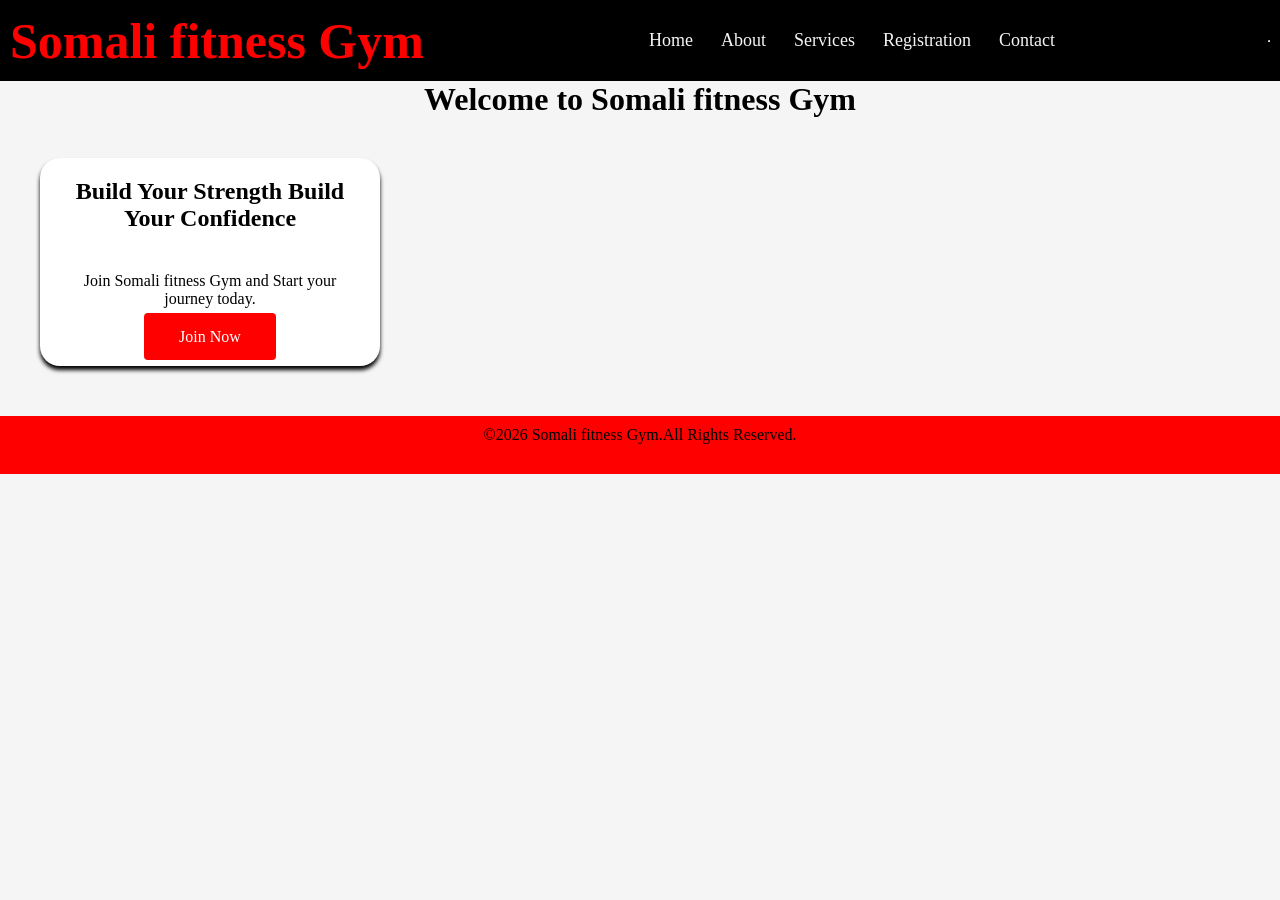
<file: index.html>
<!DOCTYPE html>
<html lang="en">
<head>
    <meta charset="UTF-8">
    <meta name="viewport" content="width=device-width, initial-scale=1.0">
    <title>Home</title>
    <style>
        .card{
            justify-content: center;
            width: 70%;
            margin-top: 30px;
            margin-left: 30px;
            padding: 10px;
        }
        .containers{
            align-items: center;
        }
    </style>
    <link rel="stylesheet" href="style.css">
    
</head>
<body>
    
    <header>
        <div class="logo">
        <h1>Somali fitness Gym</h1>
        </div>
        <nav>
         <ul>
                <li><a href="index.html">Home</a></li>&nbsp;&nbsp;
                <li><a href="about.html">About</a></li>&nbsp;&nbsp;
                <li><a href="services.html">Services</a></li>&nbsp;&nbsp;
                <li><a href="registration.html">Registration</a></li>&nbsp;&nbsp;
                <li><a href="contact.html">Contact</a></li>&nbsp;&nbsp;
            </ul>
        </nav>
         <hr>
        </header>
        <h1 style="text-align: center;">Welcome to Somali fitness Gym</h1>

         <div class="containers">
        <div class="card">
        <h2>Build Your Strength Build Your Confidence</h2>
        <p>Join Somali fitness Gym and Start your journey today.</p>
        <a href="#" class="hero">Join Now</a>
        </div>
        </div>
        
    

    <footer>
        <p>&copy;2026 Somali fitness Gym.All Rights Reserved.</p>
    </footer>
   
</body>
</html>
</file>
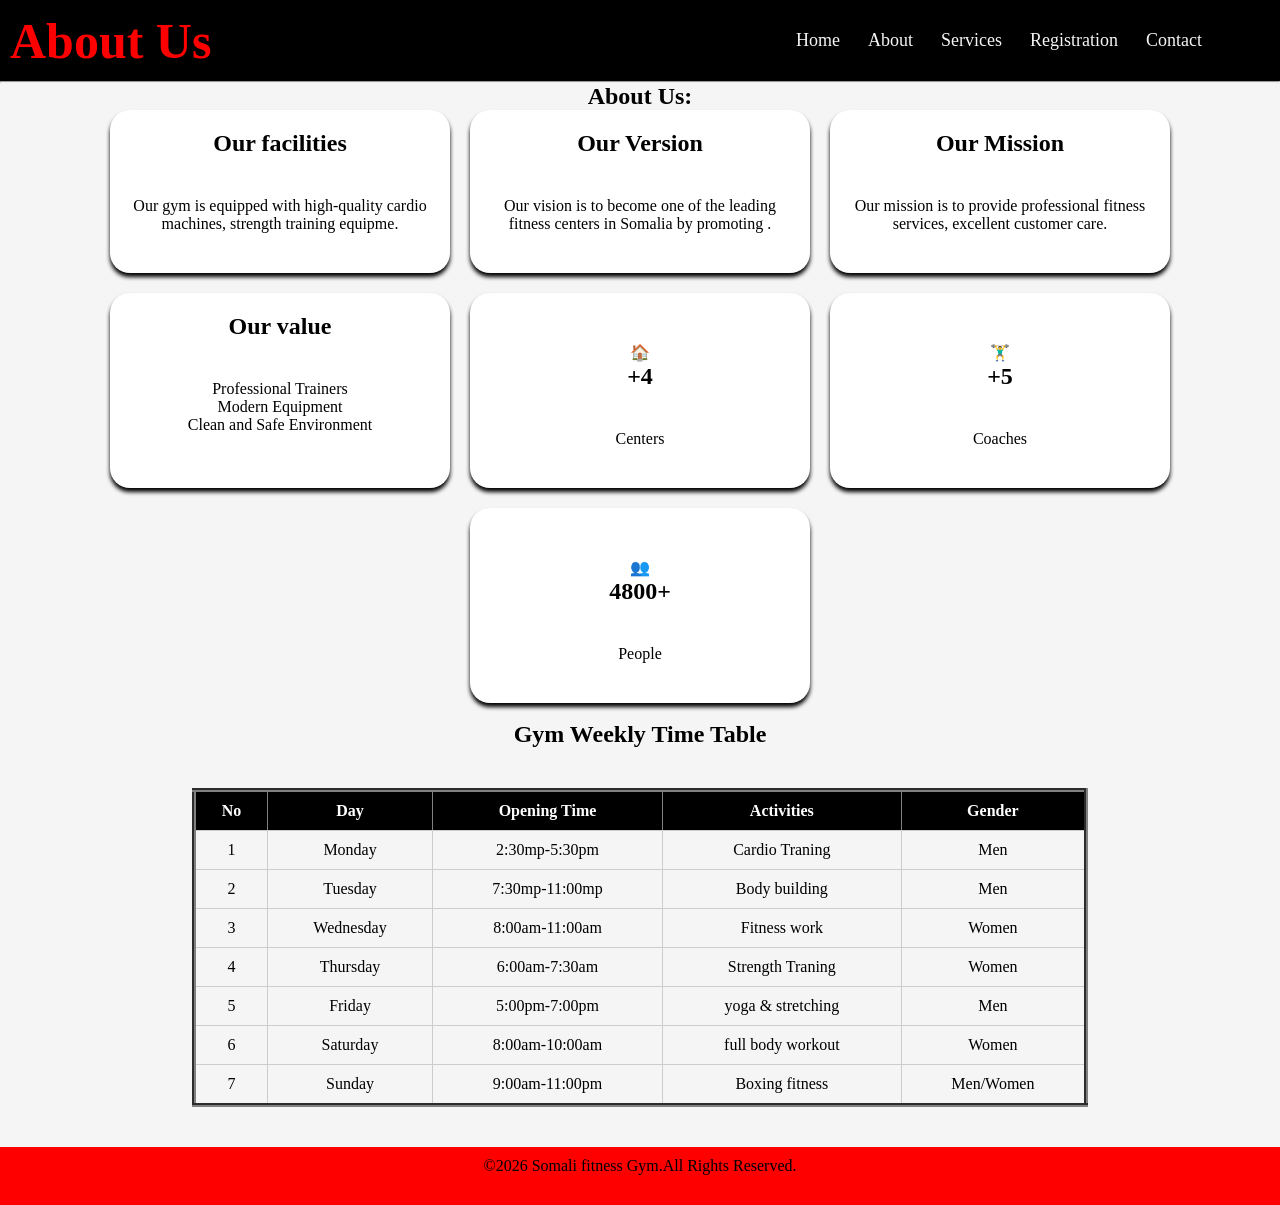
<file: about.html>
<!DOCTYPE html>
<html lang="en">
<head>
    <meta charset="UTF-8">
    <meta name="viewport" content="width=device-width, initial-scale=1.0">
    <title>About</title>
    <style>
        .cad{
            display: flex;
            justify-content: center;
            gap: 20px;
            flex-wrap: wrap;
            border-radius: 20px;
            
        }
    </style>
    <link rel="stylesheet" href="style.css">
    
</head>
<body>
 <header>
    <div class="logo">
    <h1>About Us</h1>
    </div>
    <nav>
            <ul>
                <li><a href="index.html">Home</a></li>&nbsp;&nbsp;
                <li><a href="about.html">About</a></li>&nbsp;&nbsp;
                <li><a href="services.html">Services</a></li>&nbsp;&nbsp;
                <li><a href="registration.html">Registration</a></li>&nbsp;&nbsp;
                <li><a href="contact.html">Contact</a></li>&nbsp;&nbsp;
            </ul>
        </nav>
        </header>
        <hr>
        <section id="about">
        <h1 style="text-align: center;">About Us:</h1>
    
    <div class="cad">
        <div class="card">
            <h2>Our facilities</h2>
            <p>
    Our gym is equipped with high-quality cardio machines, strength training equipme.</p>

        </div>
        <div class="card">
            <h2>Our Version</h2>
            <p>
   Our vision is to become one of the leading fitness centers in Somalia by promoting .</p>

        </div>
        <div class="card">
            <h2>Our Mission</h2>
            <p>
Our mission is to provide professional fitness services, excellent customer care.</p>
        </div>
        <div class="card">
            <h2>Our value</h2>
            
    
       Professional Trainers <br>
       Modern Equipment <br>
      Clean and Safe Environment


        </div>




        <div class="card">
            <div class="icon">🏠</div>
            <h2>+4</h2>
            <P>Centers</P>
        </div>
         <div class="card">
            <div class="icon">🏋️‍♂️</div>
            <h2>+5</h2>
            <P>Coaches</P>
        </div>

 <div class="card">
            <div class="icon">👥</div>
            <h2>4800+</h2>
            <P>People</P>
        </div>
          </div>


          <br>

  
    <table border="4">
        <h2 style="text-align: center;">Gym Weekly Time Table</h2>
        <tr>
            <th>No</th>
            <th>Day</th>
            <th> Opening Time</th>
            <th>Activities</th>
            <th>Gender</th>
        </tr>
        <tr>
            <td>1</td>
            <td>Monday</td>
            <td>2:30mp-5:30pm</td>
            <td>Cardio Traning</td>
            <td>Men</td>
        </tr>
        <tr>
            <td>2</td>
            <td>Tuesday</td>
            <td>7:30mp-11:00mp</td>
            <td>Body building</td>
            <td>Men</td>
        </tr>
        <tr>
            <td>3</td>
            <td>Wednesday</td>
            <td>8:00am-11:00am</td>
            <td>Fitness work</td>
            <td>Women</td>
        </tr>
        <tr>
            <td>4</td>
            <td>Thursday</td>
            <td>6:00am-7:30am</td>
            <td>Strength Traning</td>
            <td>Women</td>
        </tr>
        <tr>
            <td>5</td>
            <td>Friday</td>
            <td>5:00pm-7:00pm</td>
            <td>yoga & stretching </td>
            <td>Men</td>
        </tr>
        <tr>
            <td>6</td>
            <td>Saturday</td>
            <td>8:00am-10:00am</td>
            <td>full body workout</td>
            <td>Women</td>
        </tr>
        <tr>
            <td>7</td>
            <td>Sunday</td>
            <td>9:00am-11:00pm</td>
            <td>Boxing fitness</td>
            <td>Men/Women</td>
        </tr>
    
    </table>
    
    </section>
    
    <footer>
        <p>&copy;2026 Somali fitness Gym.All Rights Reserved.</p>
    </footer>
    

    

    
    
</body>
</html>
</file>
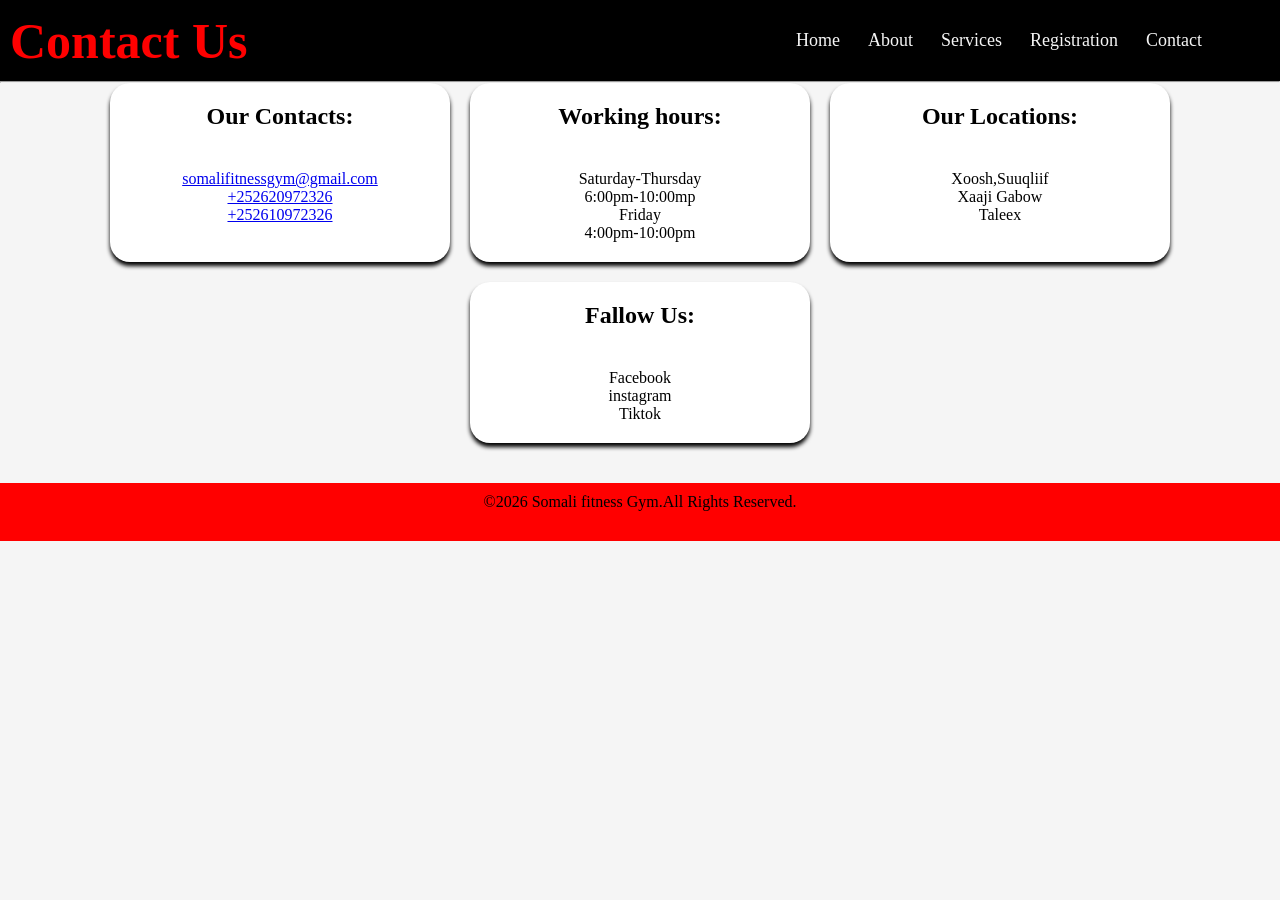
<file: contact.html>
<!DOCTYPE html>
<html lang="en">
<head>
    <meta charset="UTF-8">
    <meta name="viewport" content="width=device-width, initial-scale=1.0">
    <title>Contact</title>
    <link rel="stylesheet" href="style.css">
</head>
<body>
    <header>
      
  <div class="logo">
         <h1>Contact Us</h1>
         </div>
         <nav>
            <ul>
                <li><a href="index.html">Home</a></li>&nbsp;&nbsp;
                <li><a href="about.html">About</a></li>&nbsp;&nbsp;
                <li><a href="services.html">Services</a></li>&nbsp;&nbsp;
                <li><a href="registration.html">Registration</a></li>&nbsp;&nbsp;
                <li><a href="contact.html">Contact</a></li>&nbsp;&nbsp;
            </ul>
        </nav>
        </header>
        <hr>
      

   
    <section id="contact">
        
         <div class="cards">
            <div class="card">
                <h2>Our Contacts:</h2>

             
        <a href="target"blank >somalifitnessgym@gmail.com</a> <br>
        <a href="target"blank>+252620972326</a> <br>
        <a href="target"blank>+252610972326</a> 
  
      
      </div>
      <div class="card">
        <h2>Working hours:</h2>
        
            Saturday-Thursday <br>
            6:00pm-10:00mp <br>
            Friday <br>
            4:00pm-10:00pm
        

      </div>
      <div class="card">
      
            <h2>Our Locations:</h2>
            

            Xoosh,Suuqliif <br>
            Xaaji Gabow <br>
            Taleex
            
        
        </div>
      <div class="card">
      <h2>Fallow Us:</h2>
    
        Facebook <br>
        instagram <br>
        Tiktok
    
      </div>
      </div>

          
    <footer>
          <p>&copy;2026 Somali fitness Gym.All Rights Reserved.</p>
    </footer>
    </section>

    
</body>
</html>
</file>
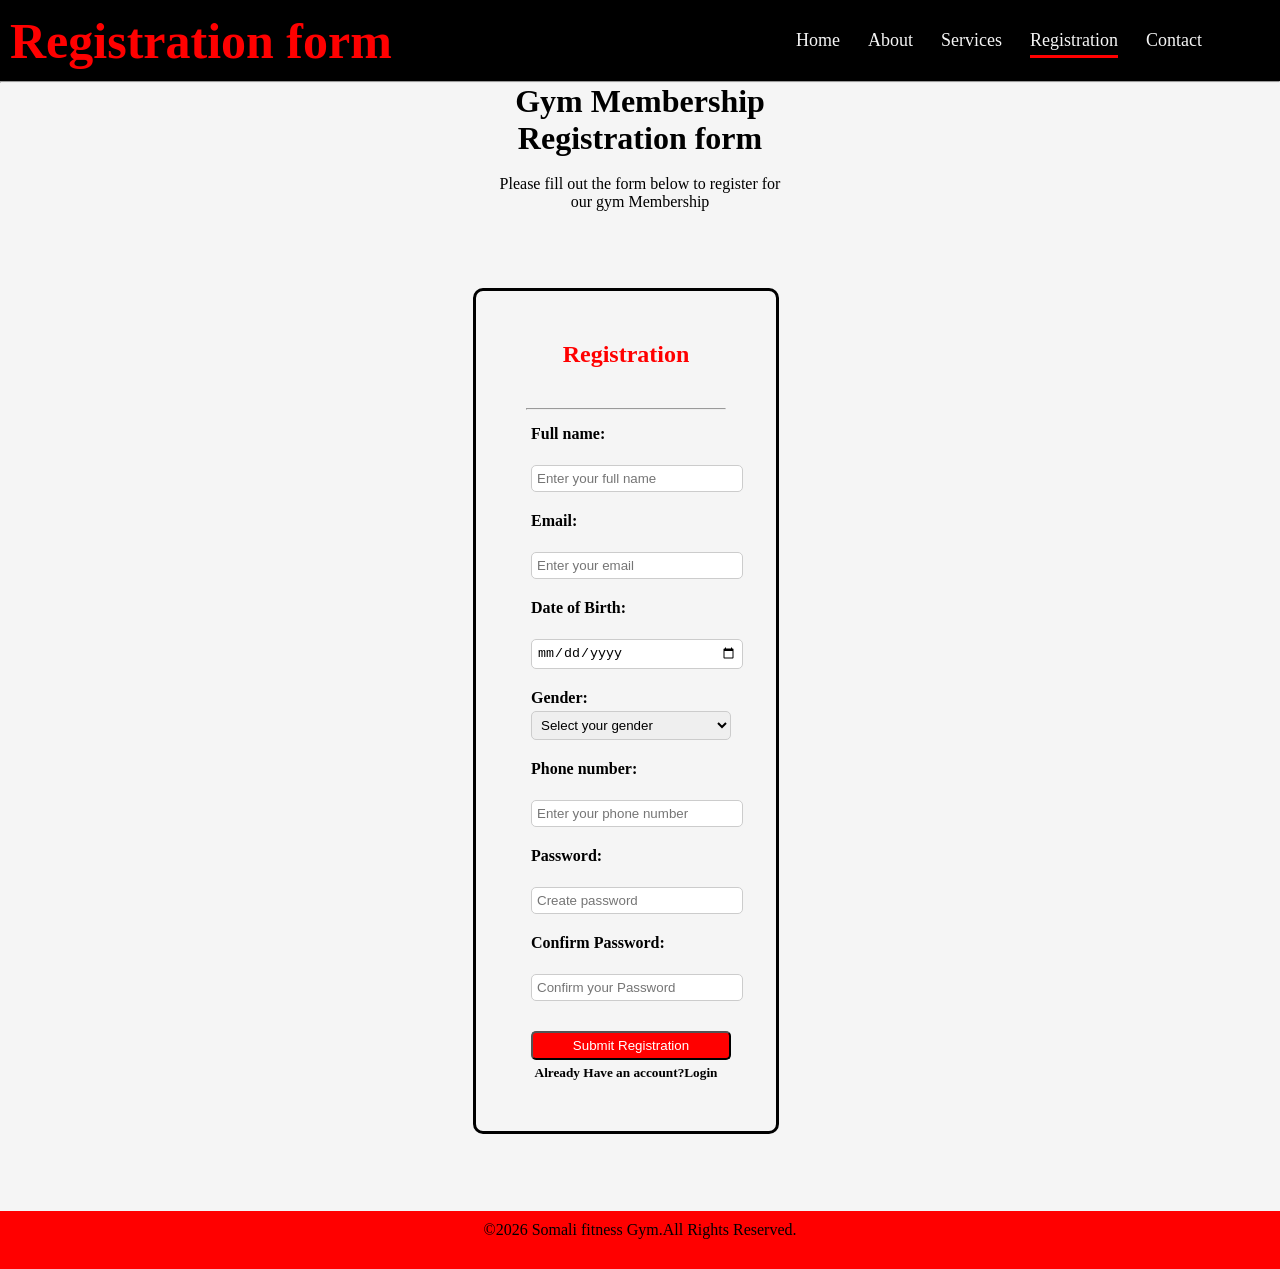
<file: registration.html>
<!DOCTYPE html>
<html lang="en">
<head>
    <meta charset="UTF-8">
    <meta name="viewport" content="width=device-width, initial-scale=1.0">
    <title>Registration</title>
    <style>
        body{
            
            justify-content: center;
            align-items: center;
            min-height: 100vh;
            margin: 0;
            background-color: #f2f2f2;
        }
        form{
            width: 200px;
            padding: 50px;
            border: 3px solid black;
            border-radius: 10px;
        }
        .cardd{
            display: flex;
            justify-content: center;
            align-items: center;
            min-height: 100vh;
            width: 90%;
            margin: 50px;
            border-radius: 20px;
            box-shadow: 0 0 1 rgb(0, 0, 0,.3);

        }
        input,select{
            width: 100%;
            padding: 5px;
            margin-top: 4px;
            border: 1px solid #ccc;
            border-radius: 5px;
        }
        button{
            width: 100%;
            padding: 5px;
            margin-top: 10px;
            background: red;
            color: white;
            border-radius: 5px;

        }


    </style>
    <link rel="stylesheet" href="style.css">
</head>
<body>
    
    <header>
        <div class="logo">
        <h1>Registration form </h1>
        </div>
        <nav>
            <ul>
                <li><a href="index.html">Home</a></li>&nbsp;&nbsp;
                <li><a href="about.html">About</a></li>&nbsp;&nbsp;
                <li><a href="services.html">Services</a></li>&nbsp;&nbsp;
                <li><a href="registration.html" class="active">Registration</a></li>&nbsp;&nbsp;
                <li><a href="contact.html">Contact</a></li>&nbsp;&nbsp;
            </ul>
        </nav>
        </header>
         <hr>
             
           
         <h1 style="text-align: center;">Gym Membership <br> Registration form</h1> <br>
         <p style="text-align: center;">Please fill out the form below to register for  <br>our gym Membership</p>

        </p>
        </div>
        
     <div class="cardd">  
        <form>
            <h2 style="text-align: center; color: red;">Registration</h2>
            <hr>
            <fieldset>

        <p>
        <label for="Full name:">Full name:</label><br>
        <input type="text" name="Full name" id="full name" placeholder="Enter your full name">
        </p>

     <p>
        <label for="Email:">Email:</label><br>
        <input type="enail" name="" id="" placeholder="Enter your email">
        </p>

    <p>
        <label for="Date of Birth:">Date of Birth:</label><br>
        <input type="date" name="Date of Birth" id="Date of Birth" placeholder="dd/mm/yyyy" required>
        </p>
       
             
            <label for="">Gender:</label>
            <p>
            <select>
                <option>Select your gender</option>
                <option>Male</option>
                <option>Female</option>
                 </p>
            </select>
        
      

        <p>
            <label for="Phone number:">Phone number:</label><br>
            <input type="tell" name="mobile:" id="mobile:" placeholder="Enter your phone number">
        </p>

        <p>
            <label for="Password:">Password:</label><br>
            <input type="password" name="" id="" placeholder="Create password" required>
        </p>

    <p>
        <label for="Confirm Password:">Confirm Password:</label><br>
        <input type="text" name="" id="" placeholder="Confirm your Password" required>
    </p>
    
        
             
            <button type="Submit Registration">Submit Registration</button required>
            
        </fieldset>
        <h5 style="text-align: center;">Already Have an account?Login</h5>
         </form>
         </div>
        
        
           

          
           <footer>
        <p>&copy;2026 Somali fitness Gym.All Rights Reserved.</p>
    </footer>
           

    
</body>
</html>
</file>
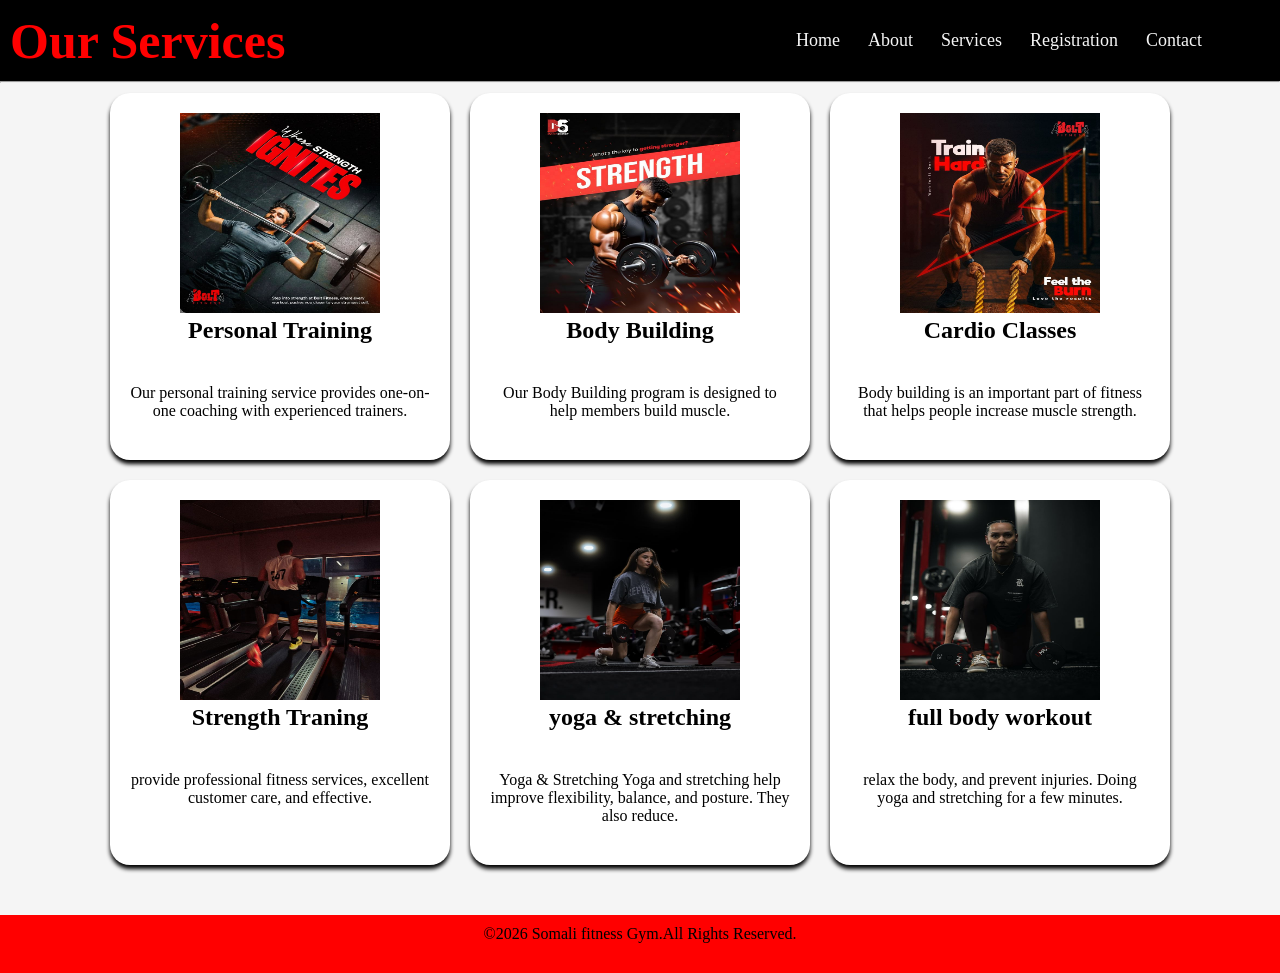
<file: services.html>
<!DOCTYPE html>
<html lang="en">
<head>
    <meta charset="UTF-8">
    <meta name="viewport" content="width=device-width, initial-scale=1.0">
    <title>Services</title>
    <link rel="stylesheet" href="style.css">
</head>
<body>
    <header>
   <div class="logo">
    <h1>Our Services</h1>
</div>
       <nav>
            <ul>
                <li><a href="index.html">Home</a></li>&nbsp;&nbsp;
                <li><a href="about.html">About</a></li>&nbsp;&nbsp;
                <li><a href="services.html">Services</a></li>&nbsp;&nbsp;
                <li><a href="registration.html">Registration</a></li>&nbsp;&nbsp;
                <li><a href="contact.html">Contact</a></li>&nbsp;&nbsp;
            </ul>
        </nav>
        </header>
        <hr>
         
        <div class="gellery">

        <div class="card img">
            <img src="./3.png" alt="">
            <h2>Personal Training</h2>
        
   <p>Our personal training service provides one-on-one coaching with experienced trainers. 
    
</p>
 </div>
  <div class="card img">
    <img src="./5.png" alt="">
    <h2>Body Building</h2>
   <p>Our Body Building program is designed to help members build muscle.
</p>
  </div>
  <div class="card img">
    <img src="./4.png" alt="">
    <h2>Cardio Classes</h2>
<p>
Body building is an important part of fitness that helps people increase muscle 
strength.
</p>
 </div>
 <div class="card img">
    <img src="./11.jpg" alt="">
    <h2>Strength Traning</h2>
    <p> provide professional fitness services, excellent customer care, and effective.</p>
 </div>
 <div class="card img">
    <img src="./wowen.jpg" alt="">
    <h2>yoga & stretching</h2>
    <p>Yoga & Stretching
     Yoga and stretching help improve flexibility, balance, and posture. They also reduce.</p>
 </div>

 <div class="card img">
 <img src="./aaaaa.jpg" alt="">
 <h2>full body workout</h2>
 <p> relax the body, and prevent injuries. Doing yoga and stretching for a few minutes.</p>
 </div>

   
  </div>

 
  <footer>
        <p>&copy;2026 Somali fitness Gym.All Rights Reserved.</p>
    </footer> 
 
 
    
</body>
</html>
</file>
<file: style.css>
nav {
    display: flex;
    justify-content: center;
    align-items: center;
    padding: 20px 60px;
    background: rgb(red, green, blue);
    

}
*{
    margin: 0;
    padding: 0;
    flex-wrap: wrap;
    


}
body{
    background:white;
    color:black;
}
.hero1{
    background-color: red;
    color: white;
    padding: 10px 20px;
    text-align: center;
    justify-content: center;
}
nav h1{
    color: red;


}
nav ul{
    display: flex;
    list-style: none;
}
nav ul li{
    margin-left: 20px;
    text-decoration: none;
}
nav ul li {
    color: black;
    text-decoration: none;
    list-style-type: none;


}
nav ul li a{
    color: whitesmoke;
    text-decoration: none;
    font-size: 18px;
}
nav ul li a:hover{
    color: red;
    

}
.gellery{
    display: flex;
    justify-content: center;
    gap: 20px;
    flex-wrap: wrap;
    padding: 10px;

}
.card{
    width: 300px;
    background: white;
    padding: 20px;
    text-align: center;
    border-radius: 20px;
    box-shadow: 0,0,0,1 rgb(0, 0, 1);
    
    
}
.card img{
    width: 200px;
    height: 200px;
    border: 3px rgb(0, 0, 1);


}
.hero{
    background: red;
    color: white;
    padding:  15px 35px;
    text-decoration: none;
    text-align: center;
    border-radius: 4px;
    border: 6px;
    
}

.container{
    margin-left: 30px;
    
}
footer{
    background:red;
    color: white;
    text-align: center;
    padding: 10px;
    margin-top: 40px;
    
    
}
header{
    display: flex;
    color: white;
    align-items: center;
    background: black;
    padding: 10px 10px;
    background-position: center;
    justify-content: space-between;

    
}
.logo{
    color: red;
    font-size: 25px;
}
.hero{
    text-align: center;
    margin-bottom: 180px;
}
.hero p{
    font-size: 20px;
    margin-bottom: 30px;
}
.cards{
    display: flex;
    justify-content: center;
    gap: 20px;
    flex-wrap: wrap;

}
.card{
    background:grey;
    padding: 20px;
    width: 300px;
    border-radius: 20px;
    transition: 0.4s;
    

}
.card:hover{
    transform: translate(-10px);
    background: red;
    
    
}
  
.flex-container{
    width: 40px;
    
}

body{
    background: #f5f5f5;
    align-items: center;
    min-height: 100vh;
}

.section h2{
    margin-bottom: 40px;
    color: red;

}
.section{
    text-align: center;
}


h2{
    margin-bottom: 40px;
}
.flex{
    display: flex;
    gap: 20px;
    flex-direction: column;
    justify-content:center;
    align-items: center;
    border-radius: 20px;

    
    

}
.card{
    background: white;
    border-radius: 20px;
    text-align: center;
    padding: 20px 20px;
    box-shadow: 0 4px 4px rgb(0, 0, 0,1);
    justify-content: center;
    
}
.icon{
    width: 30px;
    height: 30px;
    border: 50%;
    margin: auto;
    line-height:80px ;
    margin-bottom:20px;
    
}
.flex-container{
    width: 300px;
    background: #fff;
    padding: 30px;
    border-radius: 4px;
    box-shadow: 0 0 20px rgb(0, 0, 1);
    justify-content: center;
}
.active{
    border-bottom: 3px solid red;
    padding-bottom: 5px;
}
p{
    margin-bottom: 20px;
    color: black;
}

label{

    font-weight: bold;
    margin-top: 10px;
    display: block;
}
button:hover{
    background:darkred;
  

    
}
.h1{
    text-align: center;
    margin-bottom: 10px;
    font-weight: bold;

}
fieldset{
    width: 100%;
    border: 0px solid#ccc;
    padding: 5px;

}
table{
    width: 70%;
    margin: 30px auto;
    border-collapse: collapse;
    text-align: center;
}
th{
    background-color:black;
    color: white;
    padding: 10px;
}
td{
    padding: 10px;
    border: 1px solid#ccc;
}
tr:nth-child(even){
    background: #f5f5f5;
}
.contact input
.contact textarea{
    width: 100%;
    padding: 12px;
    background: #c1121f;
    color: white;
    border-radius: 6px;
    cursor: pointer;

}
.contact button:hover{
    background: darkred;
}


.contact{
    width: 60%;
    margin: 50px auto;
    padding: 30px;
    background: #fff;
    border-radius: 10px;
    box-shadow: 0 0 15px rgba(0,0,0,0.2);
}

.contact h2{
    text-align: center;
    color: red;
    margin-bottom: 15px;
}
.containers{
    justify-content: center;
    align-items: center;
    padding: 10px;
}
</file>
